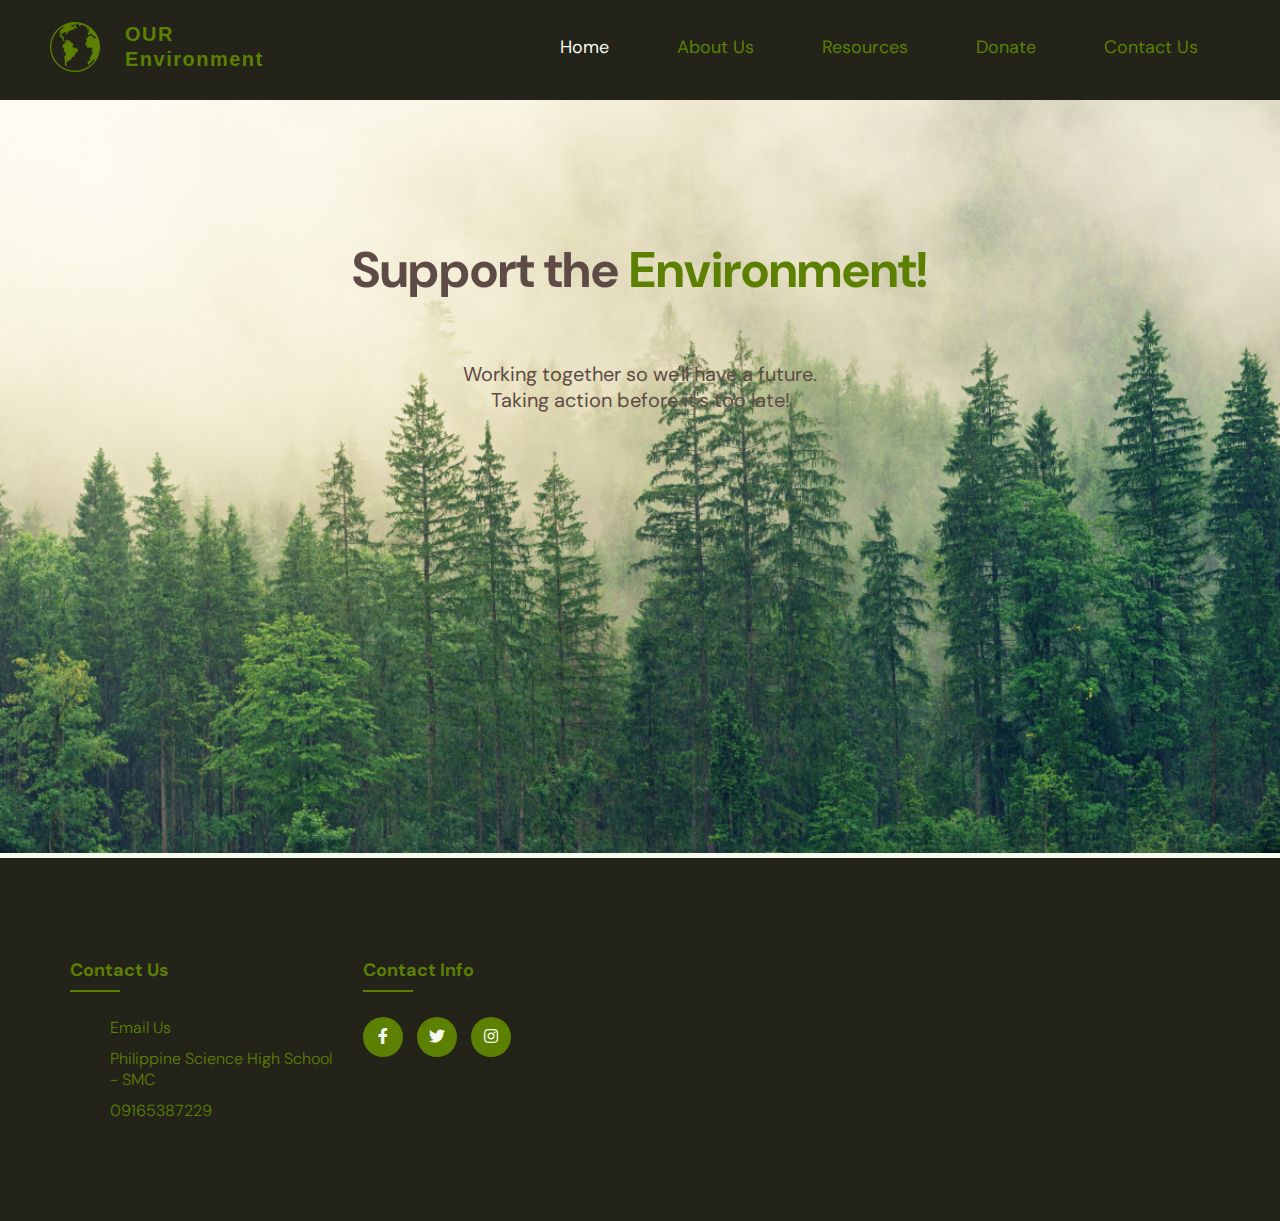
<file: index.html>
<!DOCTYPE html>
<html>
<head>
	<title></title>
	<meta charset="utf-8">
	<meta name="viewport" content="width=device-width", initial-scale=0>
	<link rel="stylesheet" type="text/css" href="project styles.css">
	<link rel="stylesheet" type="text/css" href="https://cdnjs.cloudflare.com/ajax/libs/font-awesome/5.15.1/css/all.min.css">
</head>
<body>
	<nav>
		<img id="logo" src="images/logo.png" width="50" length="50">
		<div class="logo">
			<p>OUR <br> Environment</p>
		</div>
		<ul>
			<li><a href="home.html" class="active">Home</a></li>
			<li><a href="files/aboutus.html">About Us</a></li>
			<li><a href="files/resources.html">Resources</a></li>
			<li><a href="files/donate.html">Donate</a></li>
			<li><a href="#footer">Contact Us</a></li>
		</ul>
	</nav>
	<div>
		<div class="image">
		<img src="images/Forest.png">
		<div class="center">Support the <span class="green">Environment!</span></div>
		<div class="centerp">Working together so we'll have a future. 
		<br> Taking action before it's too late!
		</div>
	</div>

	<footer class="footer">
		<section id="footer">
		<div class="container">
			<div class="row">
				<div class="footer-col">
					<h4>Contact Us</h4>
					<ul>
						<li><a href="mailto:juliamichaela.cervantes@smc.pshs.edu.ph">Email Us</a></li>
						<li><a href="https://smc.pshs.edu.ph/">Philippine Science High School - SMC</a></li>
						<li><a href="#">09165387229</a></li>
					</ul>
				</div>
				<div class="footer-col">
					<h4>Contact Info</h4>
					<div class="social-links">
						<a href="https://www.facebook.com/julia.cervantes.10888"><i class="fab fa-facebook-f"></i></a>
						<a href="#"><i class="fab fa-twitter"></i></a>
  	 				    <a href="https://www.instagram.com/tsumiharuki/"><i class="fab fa-instagram"></i></a>
					</div>
					</ul>
				</div>
			</div>
		</div>
		</section>
	</footer>

</body>
</html>
</file>
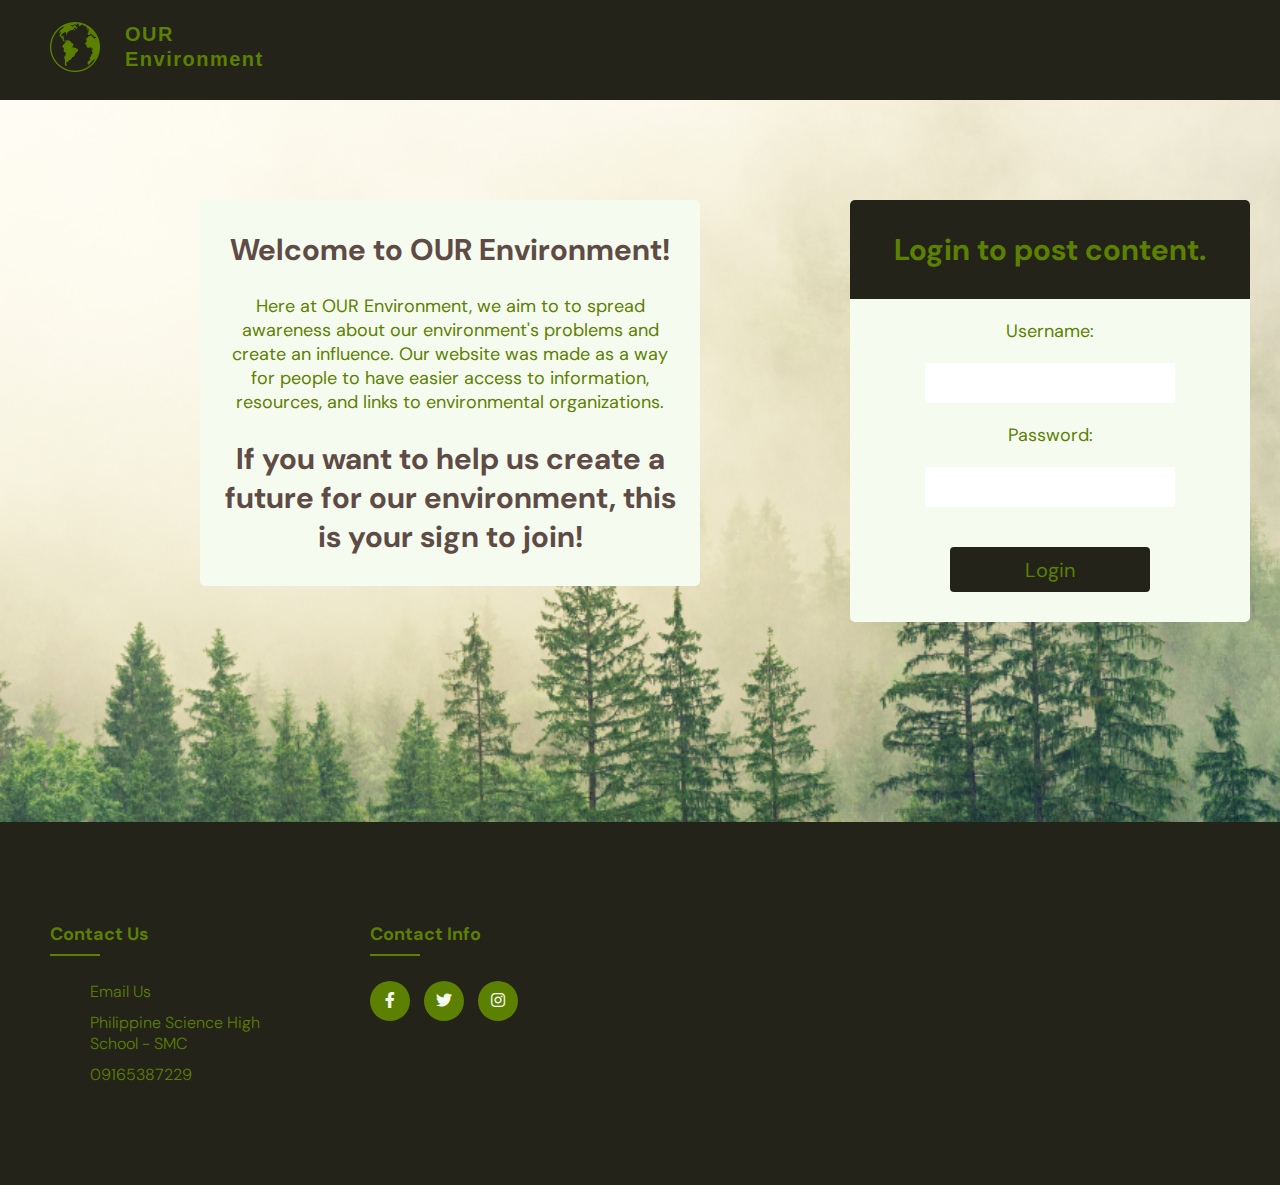
<file: login.html>
<!DOCTYPE html>
<html>
<head>
	<title>Login Page</title>
	<meta charset="UTF-8">
	<meta http-equiv="X-UA-Compatible" content="IE=edge">
	<meta name="viewport" content="width=device-width, initial-scale=1.0">
	<link rel="stylesheet" href="style_login.css">
	<link rel="stylesheet" type="text/css" href="https://cdnjs.cloudflare.com/ajax/libs/font-awesome/5.15.1/css/all.min.css">
</head>
<body>
	<nav>
		<img id="logo" src="images/logo.png" width="50" length="50">
		<div class="logo">
			<p>OUR <br> Environment</p>
	</nav>

	<div class="text">
		<h1>Welcome to OUR Environment!</h1>
		<p>Here at OUR Environment, we aim to to spread awareness about our environment's problems and create an influence. Our website was made as a way for people to have easier access to information, resources, and links to environmental organizations. 
		</p>
		<h1>If you want to help us create a future for our environment, this is your sign to join!</h1>
		
	</div>

	<div class="login">
		<div class="title">
			<h1>Login to post content.</h1>
		</div>
		
		<form class="login_form" action="index.html" method="post" name="form" onsubmit="return valid()">
			<p>Username:</p>
			<input autocomplete="off" type="text" name="email">
			<div id="emailEr">Please enter your username with more than 9 characters.</div>
			<p>Password:</p>
			<input type="password" name="pass">
			<div id="passEr" href="#">Forgot Password?</div>
			<button type="submit">Login</button>
		</form>
	</div>

	<footer class="footer">
		<div class="containerfoot">
			<div class="row">
				<div class="footer-col">
					<h4>Contact Us</h4>
					<ul>
						<li><a href="mailto:juliamichaela.cervantes@smc.pshs.edu.ph">Email Us</a></li>
						<li><a href="https://smc.pshs.edu.ph/">Philippine Science High School - SMC</a></li>
						<li><a href="#">09165387229</a></li>
					</ul>
				</div>
				<div class="footer-col">
					<h4>Contact Info</h4>
					<div class="social-links">
						<a href="https://www.facebook.com/julia.cervantes.10888"><i class="fab fa-facebook-f"></i></a>
						<a href="#"><i class="fab fa-twitter"></i></a>
  	 				    <a href="#"><i class="fab fa-instagram"></i></a>
					</div>
					</ul>
				</div>
			</div>
		</div>
	</footer>

	 <script src="scripts.js"></script>

</body>
</html>
</file>
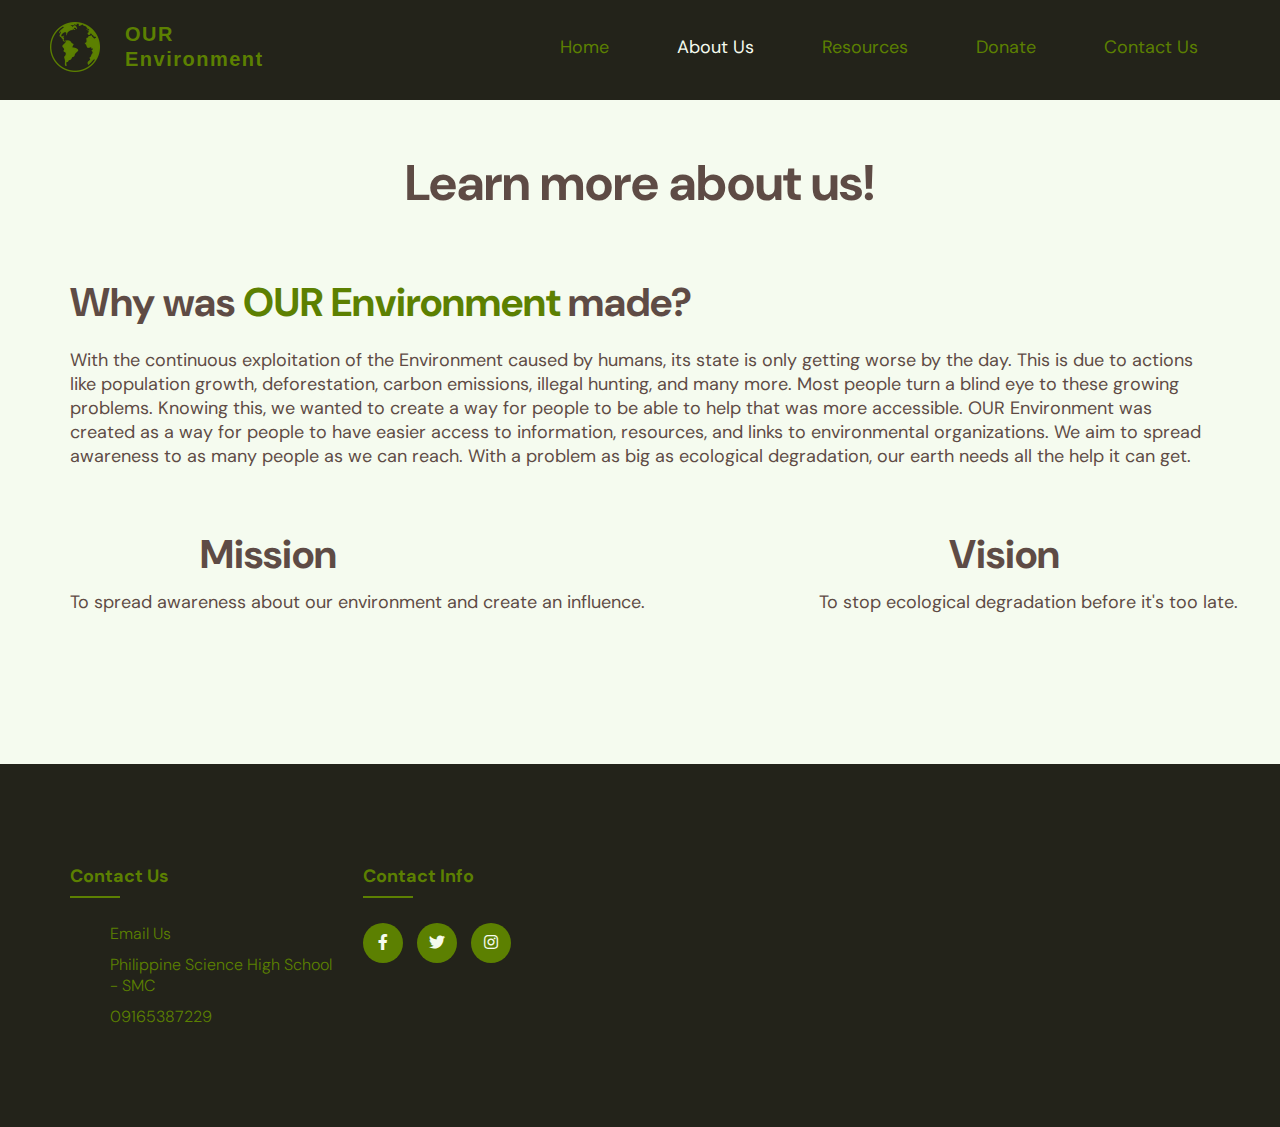
<file: files/aboutus.html>
<!DOCTYPE html>
<html>
<head>
	<title></title>
	<meta charset="utf-8">
	<meta name="viewport" content="width=device-width", initial-scale=0>
	<link rel="stylesheet" type="text/css" href="../project styles.css">
	<link rel="stylesheet" type="text/css" href="https://cdnjs.cloudflare.com/ajax/libs/font-awesome/5.15.1/css/all.min.css">
</head>
<body>
	<nav>
		<img id="logo" src="../images/logo.png" width="50" length="50">
		<div class="logo">
			<p>OUR <br> Environment</p>
		</div>
		<ul>
			<li><a href="../index.html">Home</a></li>
			<li><a href="aboutus.html" class="active">About Us</a></li>
			<li><a href="resources.html">Resources</a></li>
			<li><a href="donate.html">Donate</a></li>
			<li><a href="#footer">Contact Us</a></li>
		</ul>
	</nav>

	<div class="body">
		<h1>Learn more about us!</h1>
		<h2>Why was <span class="green">OUR Environment</span> made?</h2>
		<p>With the continuous exploitation of the Environment caused by humans, its state is only getting worse by the day. This is due to actions like population growth, deforestation, carbon emissions, illegal hunting, and many more. Most people turn a blind eye to these growing problems. Knowing this, we wanted to create a way for people to be able to help that was more accessible. OUR Environment was created as a way for people to have easier access to information, resources, and links to environmental organizations. We aim to spread awareness to as many people as we can reach. With a problem as big as ecological degradation, our earth needs all the help it can get.</p>
	</div>

	<div class="misvis">
		<div class="mis">
			<h2>Mission</h2>
			<p>To spread awareness about our environment and create an influence.</p>
		</div>
		<div class="vis">
			<h2>Vision</h2>
			<p>To stop ecological degradation before it's too late.</p>
		</div>
	</div>

	<footer class="footer">
		<section id="footer">
		<div class="container">
			<div class="row">
				<div class="footer-col">
					<h4>Contact Us</h4>
					<ul>
						<li><a href="mailto:juliamichaela.cervantes@smc.pshs.edu.ph">Email Us</a></li>
						<li><a href="https://smc.pshs.edu.ph/">Philippine Science High School - SMC</a></li>
						<li><a href="#">09165387229</a></li>
					</ul>
				</div>
				<div class="footer-col">
					<h4>Contact Info</h4>
					<div class="social-links">
						<a href="https://www.facebook.com/julia.cervantes.10888"><i class="fab fa-facebook-f"></i></a>
						<a href="#"><i class="fab fa-twitter"></i></a>
  	 				    <a href="https://www.instagram.com/tsumiharuki/"><i class="fab fa-instagram"></i></a>
					</div>
					</ul>
				</div>
			</div>
		</div>
		</section>
	</footer>

</body>
</html>
</file>
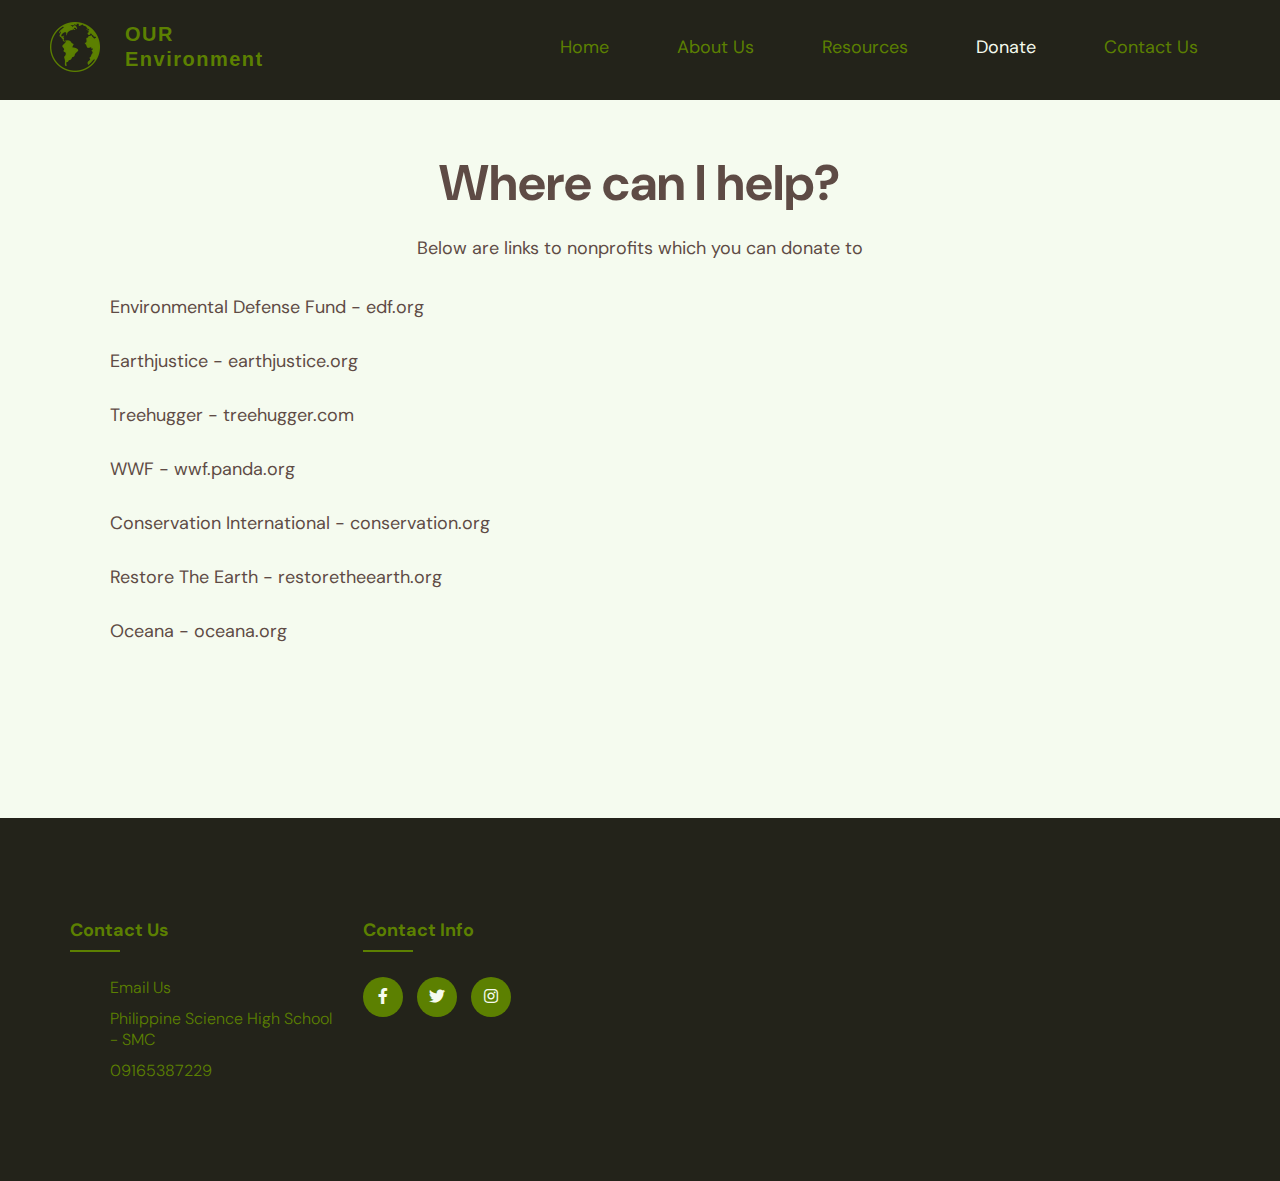
<file: files/donate.html>
<!DOCTYPE html>
<html>
<head>
	<title></title>
	<meta charset="utf-8">
	<meta name="viewport" content="width=device-width", initial-scale=0>
	<meta http-equiv="X-UA-Compatible" content="IE-edge">
	<link rel="stylesheet" type="text/css" href="../project styles.css">
	<link rel="stylesheet" type="text/css" href="https://cdnjs.cloudflare.com/ajax/libs/font-awesome/5.15.1/css/all.min.css">
</head>
<body>
	<nav>
		<img id="logo" src="../images/logo.png" width="50" length="50">
		<div class="logo">
			<p>OUR <br> Environment</p>
		</div>
		<ul>
			<li><a href="../index.html">Home</a></li>
			<li><a href="aboutus.html">About Us</a></li>
			<li><a href="resources.html">Resources</a></li>
			<li><a href="donate.html" class="active">Donate</a></li>
			<li><a href="#footer">Contact Us</a></li>
		</ul>
	</nav>

	<div class="body">
		<h1>Where can I help?</h1>
		<p id="subheader">Below are links to nonprofits which you can donate to</p>
		<ul class="donate">
			<li>Environmental Defense Fund - edf.org</li>
			<li>Earthjustice - earthjustice.org</li>
			<li>Treehugger - treehugger.com</li>
			<li>WWF - wwf.panda.org</li>
			<li>Conservation International - conservation.org</li>
			<li>Restore The Earth - restoretheearth.org</li>
			<li>Oceana - oceana.org</li>
		</ul>
	</div>

	<footer class="footer">
		<section id="footer">
		<div class="container">
			<div class="row">
				<div class="footer-col">
					<h4>Contact Us</h4>
					<ul>
						<li><a href="mailto:juliamichaela.cervantes@smc.pshs.edu.ph">Email Us</a></li>
						<li><a href="https://smc.pshs.edu.ph/">Philippine Science High School - SMC</a></li>
						<li><a href="#">09165387229</a></li>
					</ul>
				</div>
				<div class="footer-col">
					<h4>Contact Info</h4>
					<div class="social-links">
						<a href="https://www.facebook.com/julia.cervantes.10888"><i class="fab fa-facebook-f"></i></a>
						<a href="#"><i class="fab fa-twitter"></i></a>
  	 				    <a href="https://www.instagram.com/tsumiharuki/"><i class="fab fa-instagram"></i></a>
					</div>
					</ul>
				</div>
			</div>
		</div>
		</section>
	</footer>

</body>
</html>
</file>
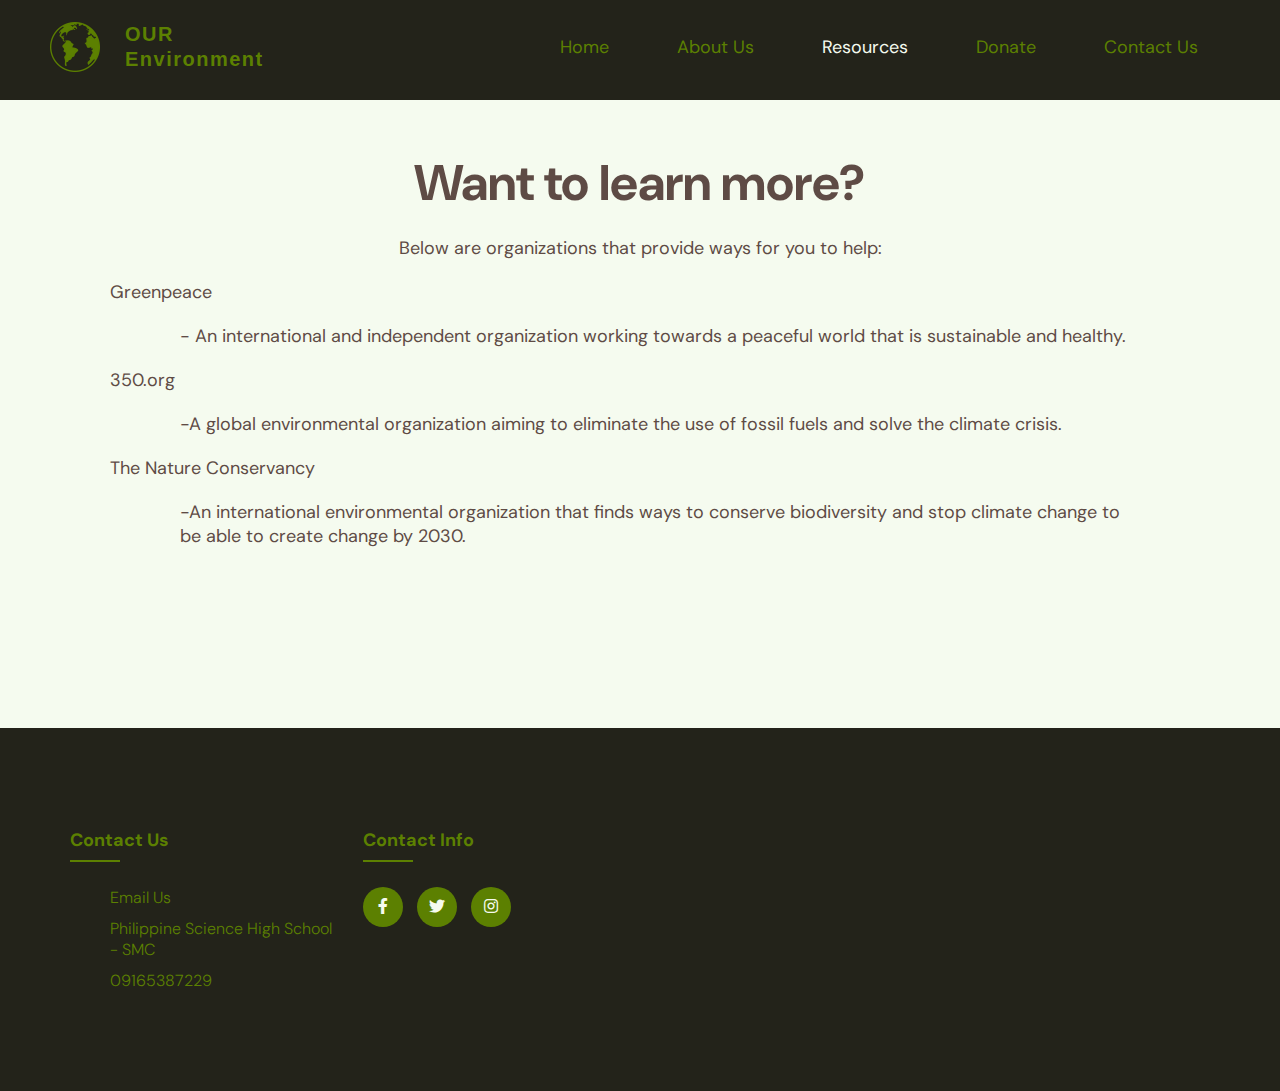
<file: files/resources.html>
<!DOCTYPE html>
<html>
<head>
	<title></title>
	<meta charset="utf-8">
	<meta name="viewport" content="width=device-width", initial-scale=0>
	<meta http-equiv="X-UA-Compatible" content="IE-edge">
	<link rel="stylesheet" type="text/css" href="../project styles.css">
	<link rel="stylesheet" type="text/css" href="https://cdnjs.cloudflare.com/ajax/libs/font-awesome/5.15.1/css/all.min.css">
</head>
<body>
	<nav>
		<img id="logo" src="../images/logo.png" width="50" length="50">
		<div class="logo">
			<p>OUR <br> Environment</p>
		</div>
		<ul>
			<li><a href="../index.html">Home</a></li>
			<li><a href="aboutus.html">About Us</a></li>
			<li><a href="resources.html" class="active">Resources</a></li>
			<li><a href="donate.html">Donate</a></li>
			<li><a href="#footer">Contact Us</a></li>
		</ul>
	</nav>

	<div class="body">
		<h1>Want to learn more?</h1>
		<p id="subheader">Below are organizations that provide ways for you to help:</p>
		<ul class="resources">
			<li>Greenpeace</li>
			<p>- An international and independent organization working towards a peaceful world that is sustainable and healthy.</p>
			<li>350.org</li>
			<p>-A global environmental organization aiming to eliminate the use of fossil fuels and solve the climate crisis.</p>
			<li>The Nature Conservancy</li>
			<p>-An international environmental organization that finds ways to conserve biodiversity and stop climate change to be able to create change by 2030.</p>
		</ul>
	</div>

	<footer class="footer">
		<section id="footer">
		<div class="container">
			<div class="row">
				<div class="footer-col">
					<h4>Contact Us</h4>
					<ul>
						<li><a href="mailto:juliamichaela.cervantes@smc.pshs.edu.ph">Email Us</a></li>
						<li><a href="https://smc.pshs.edu.ph/">Philippine Science High School - SMC</a></li>
						<li><a href="#">09165387229</a></li>
					</ul>
				</div>
				<div class="footer-col">
					<h4>Contact Info</h4>
					<div class="social-links">
						<a href="https://www.facebook.com/julia.cervantes.10888"><i class="fab fa-facebook-f"></i></a>
						<a href="#"><i class="fab fa-twitter"></i></a>
  	 				    <a href="https://www.instagram.com/tsumiharuki/"><i class="fab fa-instagram"></i></a>
					</div>
					</ul>
				</div>
			</div>
		</div>
		</section>
	</footer>

</body>
</html>
</file>
<file: project styles.css>
@import url('https://fonts.googleapis.com/css2?family=DM+Sans&display=swap');
*{
	margin: 0px;
	border: 0px;
	box-sizing: border-box;
	font-family: 'DM Sans', sans-serif;
}
html{
	scroll-behavior: smooth;
}
body{
	background-color: #f5fbef;
}
nav{
	width: 100%;
	height: 100px;
	background-color: #23231a;
	line-height: 75px;
	padding: 0px 50px;
	position: fixed;
	z-index: 1;
}
nav .logo{
	font-size: 20px; 
	font-weight: bold;
	letter-spacing: 1.5px;
	white-space: nowrap;
}
nav .logo p{
	font-family: 'DM Sans bold', sans-serif;
	float: left;
	color: #5c8001;
	margin-top: 22px;
	margin-left: 75px;
	line-height: 25px;
	text-align: left;
}
#logo{
	position: fixed;
	margin-top: 22px;
}
nav ul{
	float: right;
}
nav ul li{
	display: inline-block;
	list-style: none;
	margin-top: 10px;
}
nav ul li a{
	color: #5c8001;
	text-decoration: none;
	font-size: 18px;
	padding: 0px 32px;
}
nav ul li a:hover{
	text-decoration: bold;
	font-size: 21px;
	transition: 0.3s;
	color: #f5fbef;
}
nav ul li .active{
	color: #f5fbef;
}
.image img{
	width: 100%;
	height: 0px auto;
}
.center {
  position: absolute;
  top: 30%;
  left: 50%;
  transform: translate(-50%, -50%);
  font-size: 50px;
  font-weight: bold;
  color: #5e4b45;
}
.centerp {
  position: absolute;
  top: 43%;
  left: 50%;
  color: #5e4b45;
  text-align: center;
  transform: translate(-50%, -50%);
  font-size: 20px;
}

.body h1{
	color: #5e4b45;
	padding-top: 150px;
	text-align: center;
	font-size: 50px;
	font-style: bold;

}
.body h2{
	color: #5e4b45;
	padding-top: 50px;
	font-size: 40px;
	margin: 10px 70px 10px 70px;
}
.misvis{
	color: #5e4b45;
	display: inline-block;
	padding-bottom: 150px;
}
.misvis .mis{
	display: inline-block;
}
.misvis .vis{
	display: inline-block;
	padding-left: 100px;
}
.misvis h2{
	padding-right: 200px;
	padding-left: 200px;
	padding-top: 50px;
	font-size: 40px;
}
.misvis p{
	padding-left: 70px;
	padding-top: 10px;
	font-size: 18px;
}
span.green{
	color: #5c8001;
}
.body{
}
.body p{
	color: #5e4b45;
	padding-top: 10px;
	margin: 10px 70px 10px 70px;
	font-size: 18px;
}
.body #subheader{
	text-align: center;
	color: #5e4b45;
	padding-top: 10px;
	margin: 10px 70px 10px 70px;
	font-size: 18px;
}
.body .resources{
	color: #5e4b45;
	padding-top: 10px;
	margin: 10px 70px 10px 70px;
	font-size: 18px;
	padding-bottom: 150px;
}
.body .resources p{
	padding-bottom: 10px;

}
.body .donate{
	color: #5e4b45;
	padding-top: 10px;
	margin: 10px 70px 10px 70px;
	font-size: 18px;
	line-height: 3em;
	padding-bottom: 150px;
}
.container{
  max-width: 1170px;
  margin: auto;
}
.row{
  display: flex;
  flex-wrap: wrap;
}
ul{
  list-style: none;
}
footer{
  background-color: #23231a;
  padding: 100px 0px;
}
.footer-col{
  width: 25%;
  padding: 0px 15px;
}
.footer-col h4{
  font-size: 18px;
  color: #5c8001;
  text-transform: capitalize;
  margin-bottom: 35px;
  position: relative;
}
.footer-col h4::before{
  content: '';
  position: absolute;
  left:0;
  bottom: -10px;
  background-color: #5c8001;
  height: 2px;
  width: 50px;
}
.footer-col ul li:not(:last-child){
  margin-bottom: 10px;
}
.footer-col ul li a{
  font-size: 16px;
  text-decoration: none;
  font-weight: 300;
  color: #5c8001;
  transition: all 0.3s ease;
  margin-right: 20px;
}
.footer-col ul li a:hover{
  color: #f5fbef;
  padding-left: 8px;
}
.footer-col .social-links a{
  display: inline-block;
  height: 40px;
  width: 40px;
  background-color: #5c8001;
  margin:0 10px 10px 0;
  text-align: center;
  line-height: 40px;
  border-radius: 50%;
  color: #f5fbef;
  transition: all 0.5s ease;
}
.footer-col .social-links a:hover{
  color: #5c8001;
  background-color: #f5fbef;
}
</file>
<file: style_login.css>
@import url('https://fonts.googleapis.com/css2?family=DM+Sans&display=swap');
*{
	margin: 0px;
	border: 0px;
	box-sizing: border-box;
	font-family: 'DM Sans', sans-serif;
}
body{
	background: url(images/Forest.png) no-repeat;
	background-size: cover;
	display: inline;
}
nav{
	width: 100%;
	height: 100px;
	background-color: #23231a;
	line-height: 75px;
	padding: 0px 50px;
	position: fixed;
	z-index: 1;
}
nav .logo{
	font-size: 20px; 
	font-weight: bold;
	letter-spacing: 1.5px;
	white-space: nowrap;
}
nav .logo p{
	font-family: 'DM Sans bold', sans-serif;
	float: left;
	color: #5c8001;
	margin-top: 22px;
	margin-left: 75px;
	line-height: 25px;
	text-align: left;
}
#logo{
	position: fixed;
	margin-top: 22px;
}
.text{
	padding: 20px 20px 20px 20px;
	float: left;
	background-color: #f5fbef;
	margin-top: 200px;
	margin-bottom: 200px;
	margin-left: 200px;
	width: 500px;
	height: auto;
	border-radius: 5px;
	text-align: center;
}
.text h1{
	padding-top: 10px;
	padding-bottom: 10px;
	color: #5e4b45;
	font-size: 30px;
	font-weight: bold;
}
.text p{
	font-size: 18px;
	padding-top: 15px;
	padding-bottom: 15px;
	color: #5c8001;
}
.login{
	background-color: #f5fbef;
	margin-left: 850px;
	margin-top: 200px;
	margin-bottom: 200px;
	width: 400px;
	height: auto;
	border-radius: 5px;
	text-align: center;
	overflow: hidden;
}
.title{
	background-color: #23231a;
	padding-top: 30px;
	padding-bottom: 30px;
}
.title h1{
	color: #5c8001;
	font-size: 30px;
}
.login_form p{
	color: #5c8001;
	font-size: 18px;
	margin-bottom: 20px;
	margin-top: 20px;
}
input:focus{
	background-color: lightgray;
}

.login_form input{
	color: #23231a;
	height: 40px;
	width: 250px;
	padding: 0 5px;
	font-size: 18px;
	outline: none;
	border-width: 1px;
	border-color: #23231a;
}
.login_form button{
	color: #5c8001;
	margin-top: 40px;
	margin-bottom: 30px;
	height: 45px;
	width: 200px;
	font-size: 20px;
	border: 2px solid #23231a;
	border-radius: 4px;
	background-color: #23231a;
}
.login_form #emailEr,
.login_form #passEr{
	color: #C62828;
	font-style: italic;
	margin-top: 5px;
	font-size: 18px;
	text-align: center;
	display: none;
}
.containerfoot{
	width: 100%;
	margin: auto;
}
.row{
	display: flex;
	flex-wrap: wrap;
}
ul{
  list-style: none;
}
footer{
	background-color: #23231a;
	padding: 100px 0px;
}
.footer-col{
	width: 25%;
	padding: 0px 50px;
}
.footer-col h4{
	font-size: 18px;
	color: #5c8001;
	text-transform: capitalize;
	margin-bottom: 35px;
	position: relative;
}
.footer-col h4::before{
	content: '';
	position: absolute;
	left:0;
	bottom: -10px;
	background-color: #5c8001;
	height: 2px;
	width: 50px;
}
.footer-col ul li:not(:last-child){
	margin-bottom: 10px;
}
.footer-col ul li a{
	font-size: 16px;
	text-decoration: none;
	font-weight: 300;
	color: #5c8001;
	margin-right: 10px;
	transition: all 0.3s ease;
}
.footer-col ul li a:hover{
  color: #f5fbef;
  padding-left: 8px;
}
.footer-col .social-links a{
	display: inline-block;
	height: 40px;
	width: 40px; 
	background-color: #5c8001;
	margin:0 10px 10px 0;
	text-align: center;
	line-height: 40px;
	border-radius: 50%;
	color: #f5fbef;
	transition: all 0.5s ease;
}
.footer-col .social-links a:hover{
	color: #5c8001;
	background-color: #f5fbef;
}
</file>
